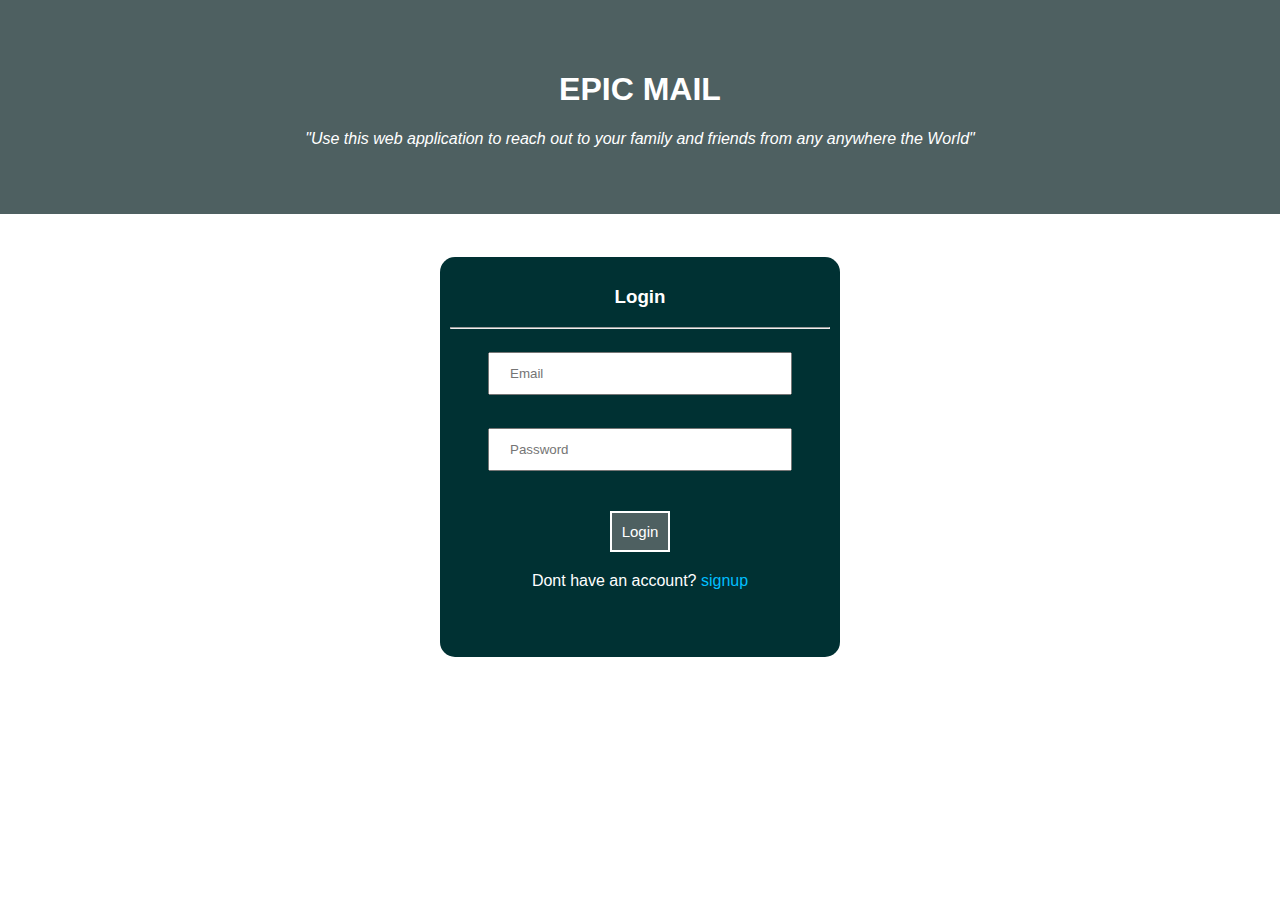
<file: admin.html>
<DOCTYPE html>
    <html>
    <head>
      <meta charset="utf-8" />
      <meta http-equiv="X-UA-Compatible" content="IE=edge">
      <title>ABOUT</title>
      <meta name="viewport" content="width=device-width, initial-scale=1">
      <link rel="stylesheet" type="text/css" media="screen" href="css/main.css" />
      <script src="js/main.js"></script>
    </head>
    <body>
      <nav>
        <ul>
          <li><a href="users.html" class="left">EPIC MAIL</a></li>
          <li><a href="#" class="right">(<span style="color: #86b5b5;"><script>document.writeln(localStorage.getItem('profile'));</script></span>)</a></li>
          <li><a href='#' class="right" onclick="logOut()">Logout</a></li>
          <li><a href="users.html" class="right">Users</a></li>
          <li><a href="admin.html" class="right" style="background-color: aliceblue; color:black">Admin</a></li>
        </ul>
      </nav>
      <div class="maincontainer">
        <div id="admin">
          <div class="button1">
            <button onclick="AddUsers()">Add Users</button>
            <button onclick="CreateGroups()">Create Groups</button>
            <button onclick="DeleteGroups()">Delete Group</button>
            <button onclick="DeleteUserFromGroups()">Delete User From Group</button>
            <button onclick="EditGroup()">Edit Group Name</button>
          </div>
          <div>
          <form class="container" id="AddUsers">
           
              <h1>Add Users</h1>
              <hr>
              <div id="messages"></div>
              <br>
              <div id="add_user_form">
              <select id="groupId">
  
              </select>
              <br>
              <input type="text" placeholder="Enter userRole" id="userRole">
              <br>
              <select id="userId">
              </select>
              <br>
              <button type="button" class="signup" onclick="AddUser()" >Submit</button>
              <br>
            </div>
          </form>
        </div>
          <form class="container" id="CreateGroups">
            <div id="messages"></div>
            <div>
              <h1>Create Groups</h1>
              <hr>
              <br>
              <input type="text" placeholder="Enter a group name" id="groupname">
              <br>   
              <br>
              <input type="text" placeholder="Enter a group role" id="grouprole">
                  <br>
                    <button type="button" class="signup" onclick="CreateGroup()">Submit</button>
                  <br>
            </div>
          </form>
          
            <form class="container" id="DeleteUserFromGroups">
             
                <h1>Delete User From A Group</h1>
                <hr>
                <div id="messages"></div>
                <br>
                <div id="delete_usergroup_form">
                <select id="DeleteUserFromGroupID">
    
                </select>
                <br>
                <select id="DeleteUserId">
                </select>
                <br>
                <button type="button" class="signup" onclick="DeleteUserFromGroup_1()" >Submit</button>
                <br>
              </div>
            </form>
            <form class="container" id="ChangeGroupName">
           
              <h1>Change Group Name</h1>
              <hr>
              <br>
              <div id="add_user_form">
              <select id="getgroupId">
  
              </select>
              <br>
              <input type="text" placeholder="Enter new group name" id="newgroupname">
              <br>
              <button type="button" class="signup" onclick="RenameGroup()" >Submit</button>
              <br>
            </div>
          </form>
          <form class="container" id="DeleteGroups">
           
            <h1>Delete Group</h1>
            <hr>
            
            <br>
            <div id="delete_user_form">
            <select id="DeleteGroupId">
  
            </select>
            <br>
            <button type="button" class="signup" onclick="DeleteGroup()" >Submit</button>
            <br>
          </div>
        </form>
          
        </div>
      </div>
      <footer>
        <div>
          <p>&copy; Epic Mail 2019</p>
        </div>
      </footer>
      <script src="js/global.js"></script>
      <script src="js/adduser.js"></script>
      <script src="js/creategroup.js"></script>
      <script src="js/delete_group.js"></script>
      <script src="js/DeleteUserFromGroup.js"></script>
      <script src="js/editGroupName.js"></script>
      <script src="js/logout.js"></script>
      
    </body>
    </html>
</file>
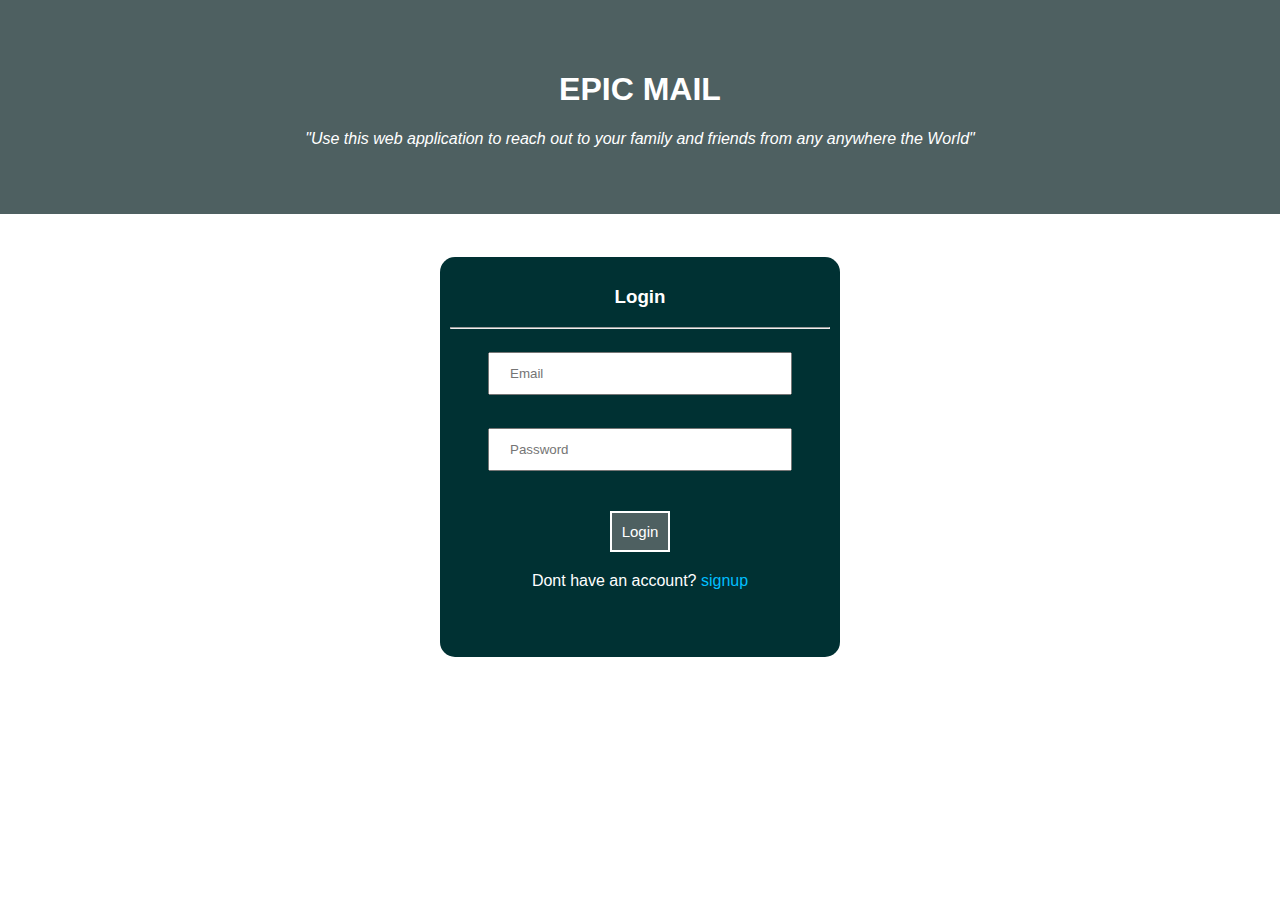
<file: compose.html>
<!DOCTYPE html>
<html lang="en">
<head>
  <meta charset="UTF-8">
  <meta name="viewport" content="width=device-width, initial-scale=1.0">
  <meta http-equiv="X-UA-Compatible" content="ie=edge">
  <link rel="stylesheet" type="text/css" media="screen" href="css/main.css" />
  <link rel="stylesheet" type="text/css" media="screen" href="css/users.css" />
  <title>Document</title>
</head>
<body>
  <nav>
    <ul>
      <li><a href="users.html" class="left">EPIC MAIL</a></li>
      <li><a href="#" class="right">(<span style="color: lightblue;"><script>document.writeln(localStorage.getItem('profile'));</script></span>)</a></li>
      <li><a href="admin.html" class="right">Admin</a></li>
      <li><a href="users.html" class="right">Users</a></li>
    </ul>
  </nav>
  <div id ="error-message" style ="background-color: red; color:white;width:100%;"></div>
  <div id ="success-message" style ="background-color: lightgreen; color:white;width:100%;"></div>
  <aside class="sidebar">
    <div>
      <ul class="ul">
        <li><a href="compose.html">Compose</a></li>
        <li><a href="users.html">Inbox</a></lii>
        <li><a href="sent.html">Sent</a></li>
        <li><a href="sendmessge2group.html">Send message to a group</a></li>
      </ul>
    </div>
  </aside>

  <table>
    <caption>Send a Message</caption>
    <tr>
      <td>
        <div class="compose_form">
     
          <form class="modal_elements" id="theformId">
            <input type="text" name="title" placeholder="Enter receiver's email" id="receiver_email">
            <input type="text" name="title" placeholder="Enter subject" id="subject">
            <textarea cols="30" rows="10" placeholder="Enter Message" id="message"></textarea>
            <div id="submit">
              <button type="button" class="signup" id="Save">Save</button>
            </div>
          </form>
        </div>
      </td>
    </tr>
  </table>
  <footer>
    <div>
      <p>&copy; Epic Mail 2019</p>
    </div>
  </footer>
  <script src="js/global.js"></script>
  <script src="js/compose.js"></script>
</body>

</html>
</file>
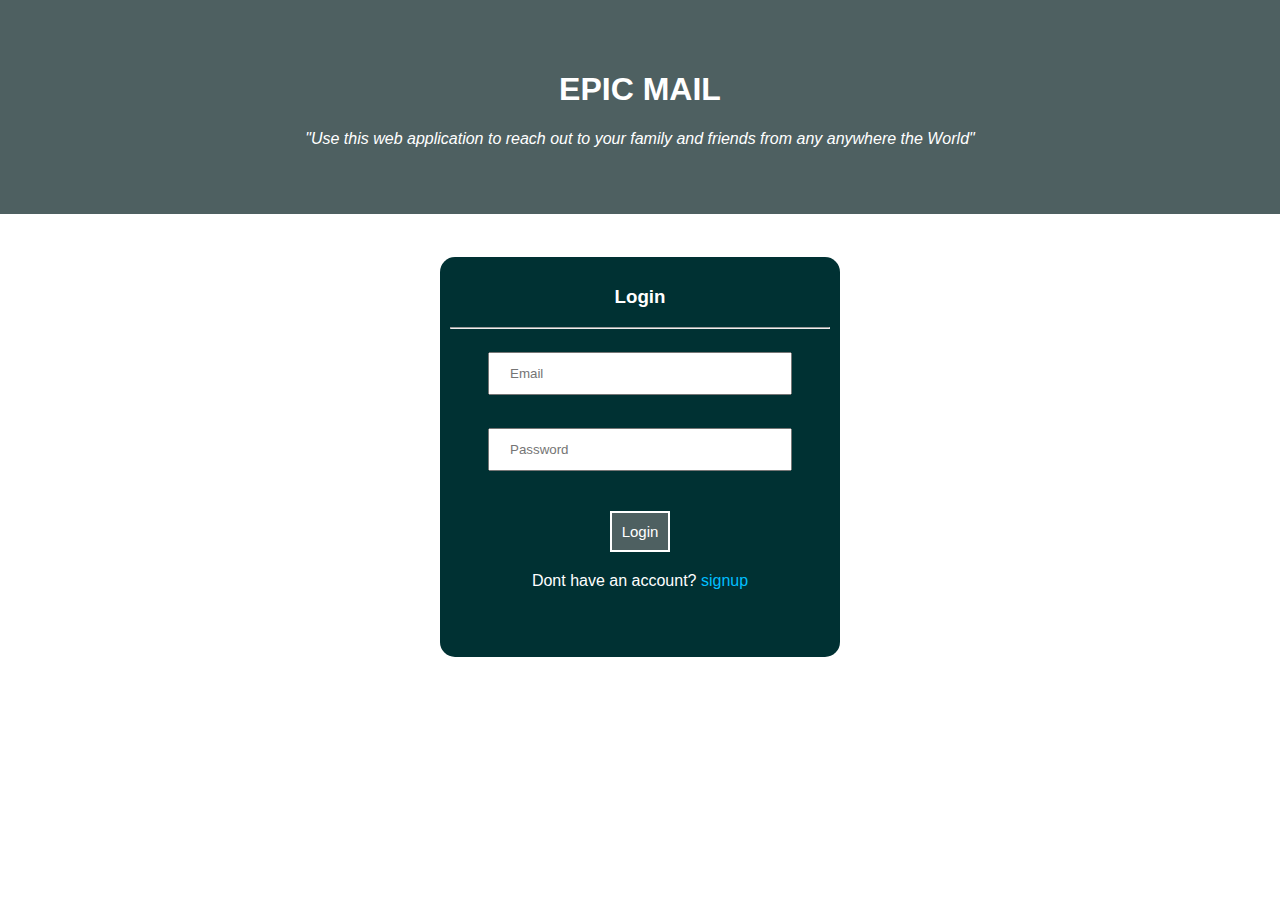
<file: login.html>
<!DOCTYPE html>
<html>
<head>
<title>Epic Mail</title>
<meta charset="UTF-8">
<meta name="viewport" content="width=device-width, initial-scale=1">
<link rel="stylesheet" type="text/css" href="css/login.css">
<link rel="stylesheet" type="text/css" href="css/main.css">
</head>
<body>
<div class="header">
  <h1>EPIC MAIL</h1>
  <p><i>"Use this web application to reach out to your family and friends
    from any anywhere the World"</i></p>
</div>
<div id ="error-message" style ="background-color: red; color:white;width:100%;"></div>
<div id ="success-message" style ="background-color: lightgreen; color:white;width:100%;"></div>
<form class="container">
  <div id="login_form">
    <h3>Login</h3>
    <hr>
    <input type="email" placeholder="Email" id="email"> <br><br>
    <input type="password" placeholder="Password" id="password">
    <br><br>
    <div id="lower_login">
      <br>
      <button onclick="loginUser(); return false;" >Login</button>
    <P>Dont have an account? <a href="signup.html">signup </a></P>
    </div>
  </div>
</form>
<script src="js/global.js"></script>
<script src="js/login.js"></script>
</body>
</html>
</file>
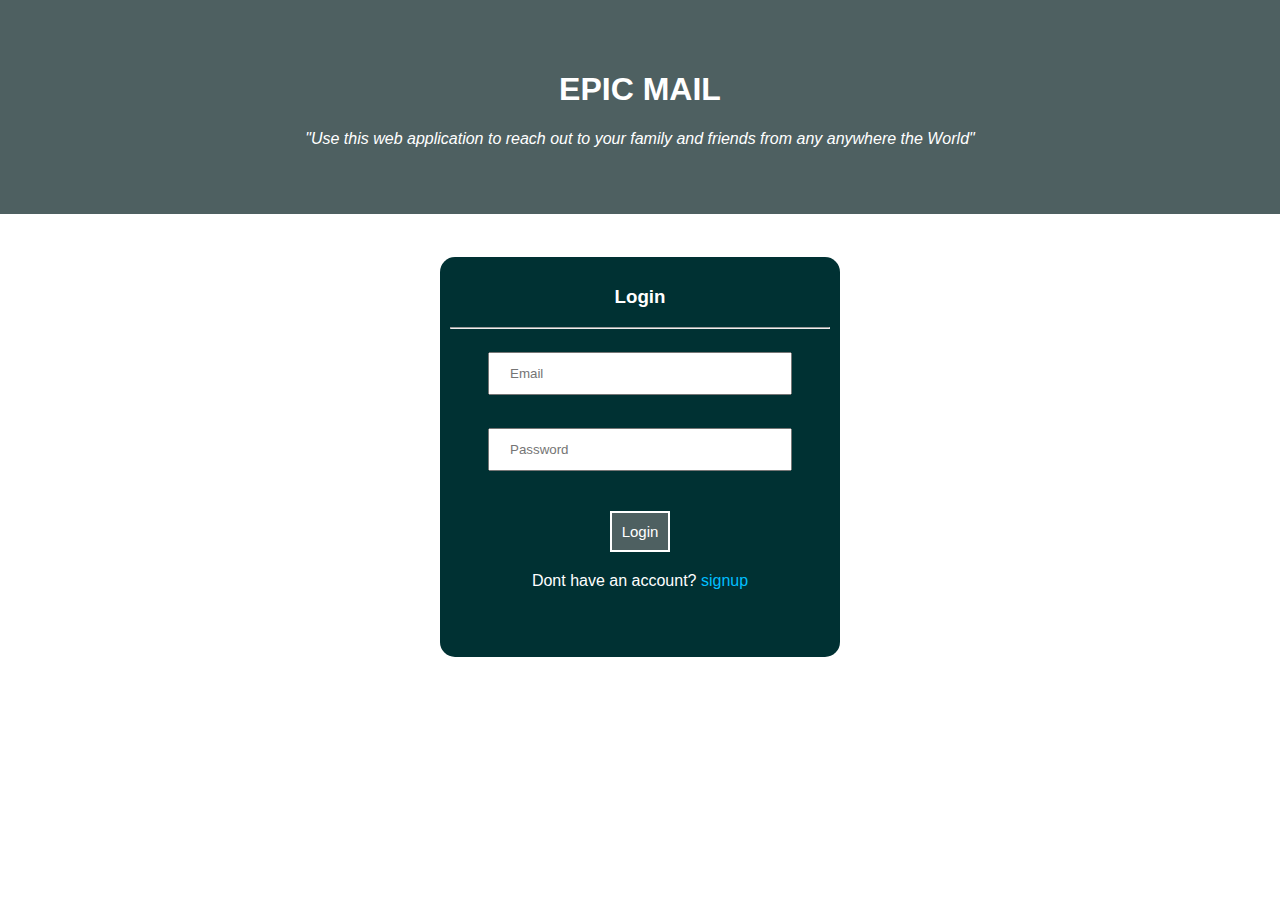
<file: sendmessge2group.html>
<!DOCTYPE html>
<html lang="en">
<head>
  <meta charset="UTF-8">
  <meta name="viewport" content="width=device-width, initial-scale=1.0">
  <meta http-equiv="X-UA-Compatible" content="ie=edge">
  <link rel="stylesheet" type="text/css" media="screen" href="css/main.css"/>
  <link rel="stylesheet" type="text/css" media="screen" href="css/users.css"/>

  <title>Document</title>
</head>
<body>
    <nav>
        <ul>
            <li><a href="login.html" class="left">EPIC MAIL</a></li>
            <li><a href="#" class="right">(<span style="color: lightblue;"><script>document.writeln(localStorage.getItem('profile'));</script></span>)</a></li>
            <li><a href="admin.html" class="right">Admin</a></li>
            <li><a href="users.html" class="right">Users</a></li>
        </ul>
      </nav>
      <aside class="sidebar">
          <div>
            <ul class="ul">
                <li><a href="compose.html">Compose</a></li>
                <li><a href="users.html">Inbox</a></lii>
                <li><a href="sent.html">Sent</a></li>
                <li><a href="sendmessge2group.html">Send message to a group</a></li>
            </ul>
            </div>
      </aside>

    <table>
      <caption>Send a Message</caption>
      <tr>
        <td>
          <div class="compose_form" id="compose_form">
            <div id="messages"></div>
            <form class="modal_elements">
              <select id="Group name">
                
              </select>
              <input type="text" name="title" placeholder="Enter subject" id="subject">
              <textarea cols="30" rows="10" placeholder="Enter Message" id="message"></textarea>
              <div id="submit">
                <button type="button" class="signup" id="Save">Save</button>
                <button type="button" class="signup" id="Delete">Delete</button>
              </div>
            </form>
          </div>
        </td>
      </tr>
    </table>
        <footer>
            <div>
                <p>&copy; Epic Mail 2019</p>
            </div>
          </footer>

          <script src="js/myModals.js"></script>
          <script src="js/global.js"></script>
          <script src="js/group_message.js"></script>
</body>
</html>
</file>
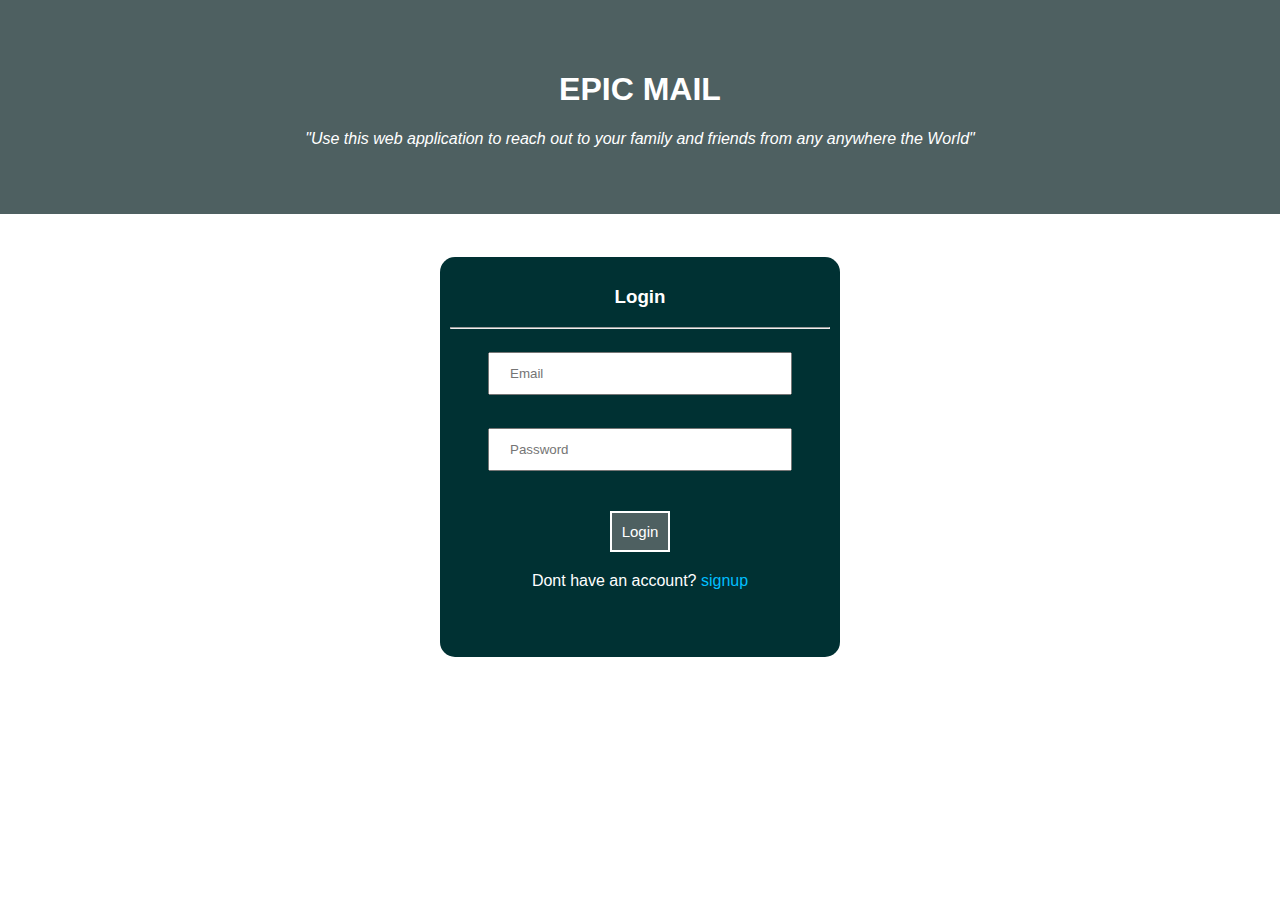
<file: sent.html>
<!DOCTYPE html>
<html lang="en">
<head>
  <meta charset="UTF-8">
  <meta name="viewport" content="width=device-width, initial-scale=1.0">
  <meta http-equiv="X-UA-Compatible" content="ie=edge">
  <link rel="stylesheet" type="text/css" media="screen" href="css/main.css"/>
  <link rel="stylesheet" type="text/css" media="screen" href="css/users.css"/>
  <title>Document</title>
</head>
<body>
    <nav>
        <ul>
            <li><a href="#" class="left">EPIC_Mail</a></li>
            <li><a href="#" class="right">(<span style="color: lightblue;"><script>document.writeln(localStorage.getItem('profile'));</script></span>)</a></li>
            <li><a href="admin.html" class="right">Admin</a></li>
            <li><a href="users.html" class="right">Users</a></li>
            <!-- <li><a href="login.html" class="right">Login</a></li> -->
            <li><a href="login.html" class="right">Home</a></li>
        </ul>
      </nav>
      <aside class="sidebar">
          <div>
            <ul class="ul">
                <li><a href="compose.html">Compose</a></li>
                <li><a href="users.html">Inbox</a></lii>
                <li><a href="sent.html">Sent</a></li>
                <li><a href="sendmessge2group.html">Send message to a group</a></li>
            </ul>
            </div>
      </aside>
      <div id="sent_message"></div>
  <div id="DisplayMessage" class="modal">

      <!-- Modal content -->
      <div class="modal-content">
        <div class="modal-header">
              <h3>Message<span class="closeBtn2">&times;</span></h3>
        </div>
        <div class="modal-body">
          <form class="modal_elements">
              <p>Received From: <span id="sender_email"></span><p>
                  <p>Subject: <span id="subject"></span><p>
                  <p>To: Me</p>
                  <label>Message</label>
                  <p id="received_message" ></p>
            <div id="submit">
              <!-- <button class="thselect">Forward</button> -->
            </div>
            
          </form>
    
        </div>
        <div>
          
        </div>
      </div>
    
    </div>
        <footer>
            <div>
                <p>&copy; Epic Mail 2019</p>
            </div>
          </footer>
      
  
          <script src="js/myModals.js"></script>
          <script src="js/global.js"></script>
          <script src="js/sent.js"></script>
</body>
</html>
</file>
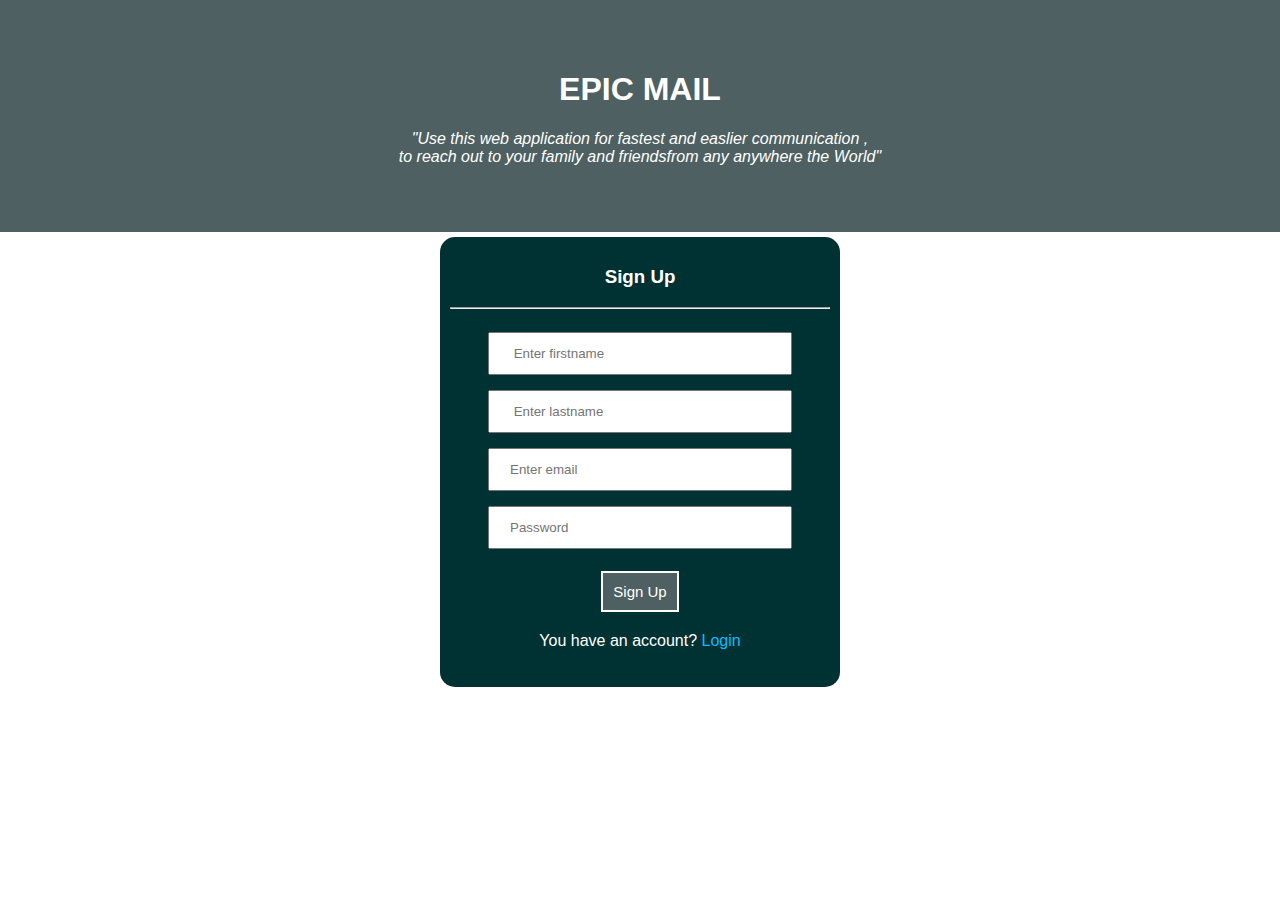
<file: signup.html>
<DOCTYPE>
<html>
<head>
  <title>Epic Mail</title>
  <meta charset="UTF-8">
  <meta name="viewport" content="width=device-width, initial-s
  cale=1">
  <link rel="stylesheet" type="text/css" href="css/login.css">
  <link rel="stylesheet" type="text/css" href="css/main.css">
</head>

<body>
  <!-- Header -->
  <div class="header">
    <h1>EPIC MAIL</h1>
    <p><i>"Use this web application for fastest and easlier communication , <br>
        to reach out to your family and friendsfrom any anywhere the World"</i></p>
  </div>
<div id ="error-message" style ="background-color: red; color:white;width:100%;"></div>
<div id ="success-message" style ="background-color: lightgreen; color:white;width:100%;"></div>
  <div class="container2">
    <form id="formId">
      <h3>Sign Up</h3>
      <hr>
      <div id="messages"></div>
      <input type="text" placeholder=" Enter firstname" id="firstname">
      <br>
      <input type="text" placeholder=" Enter lastname" id="lastname">
      <br>
      <input type="text" placeholder="Enter email" id="email">
      <br>
      <input type="password" placeholder="Password" id="password">
      <div id="lower_login">
        <br>
        <button type="reset" onclick="CreateUser()">Sign Up</button>
        <P>You have an account? <a href="login.html">Login</a></P>
      </div>
      </form>
    </div>
  </div>
  <script src="js/global.js"></script>
  <script src="js/signup.js"></script>
</body>
</html>
</file>
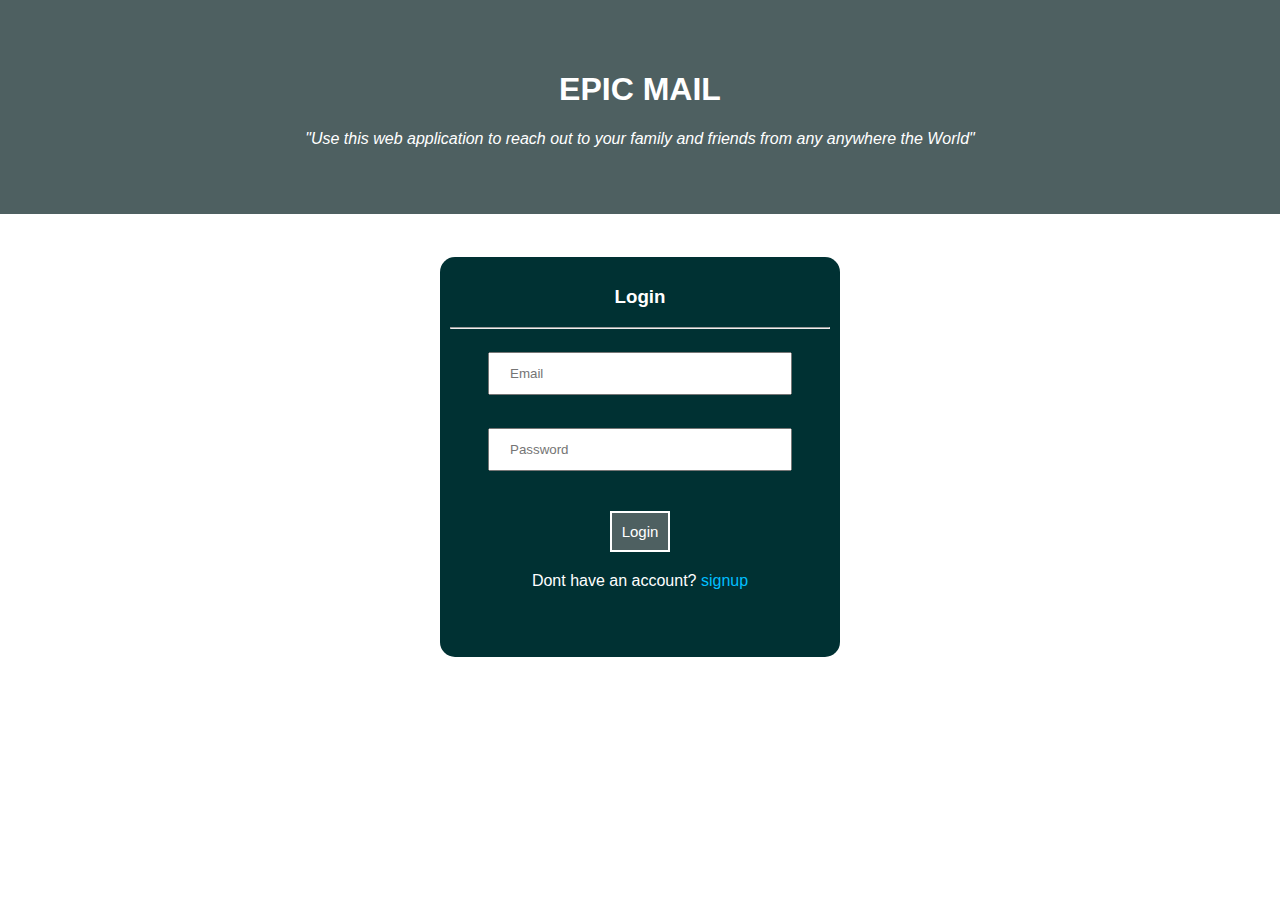
<file: users.html>
<!DOCTYPE html>
<html lang="en">
<head>
  <meta charset="UTF-8">
  <meta name="viewport" content="width=device-width, initial-scale=1.0">
  <meta http-equiv="X-UA-Compatible" content="ie=edge">
  <link rel="stylesheet" type="text/css" media="screen" href="css/main.css"/>
  <link rel="stylesheet" type="text/css" media="screen" href="css/users.css"/>

  <title>Document</title>
</head>
<body>
    <nav>
        <ul>
            <li><a href="login.html" class="left">EPIC MAIL</a></li>
            <li><a href="#" class="right">(<span style="color: lightblue;"><script>document.writeln(localStorage.getItem('profile'));</script></span>)</a></li>
            <li><a href="admin.html" class="right">Admin</a></li>
            <li><a href="users.html" class="right" class="right" style="background-color: aliceblue; color:black">Users</a></li>
        </ul>
      </nav>
      <aside class="sidebar">
          <div>
            <ul class="ul">
                <li><a href="compose.html">Compose</a></li>
                <li><a href="users.html">Inbox</a></lii>
                <li><a href="sent.html">Sent</a></li>
                <li><a href="sendmessge2group.html">Send message to a group</a></li>
            </ul>
            </div>
      </aside>
    
  <div id="inbox_message">

  </div>


  <!-- The Modal for message display-->
  <div id="DisplayMessage" class="modal">

      <!-- Modal content -->
      <div class="modal-content">
        <div class="modal-header">
              <h3>Message<span class="closeBtn2">&times;</span></h3>
        </div>
        <div class="modal-body">
          <form class="modal_elements">
            <p>Received From: <span id="sender_email"></span><p>
            <p>Subject: <span id="subject"></span><p>
            <p>To: Me</p>
            <label>Message</label>
            <p id="received_message" ></p>
            <div id="submit">
              <!-- <button class="thselect" >Send</button> -->
            </div>
          </form>
        </div>
        <div id="mess"> 
        </div>
      </div>
    </div>
        <footer>
            <div>
                <p>&copy; Epic Mail 2019</p>
            </div>
          </footer>
          <script src="js/myModals.js"></script>
          <script src="js/global.js"></script>
          <script src="js/users.js"></script>
</body>
</html>
</file>
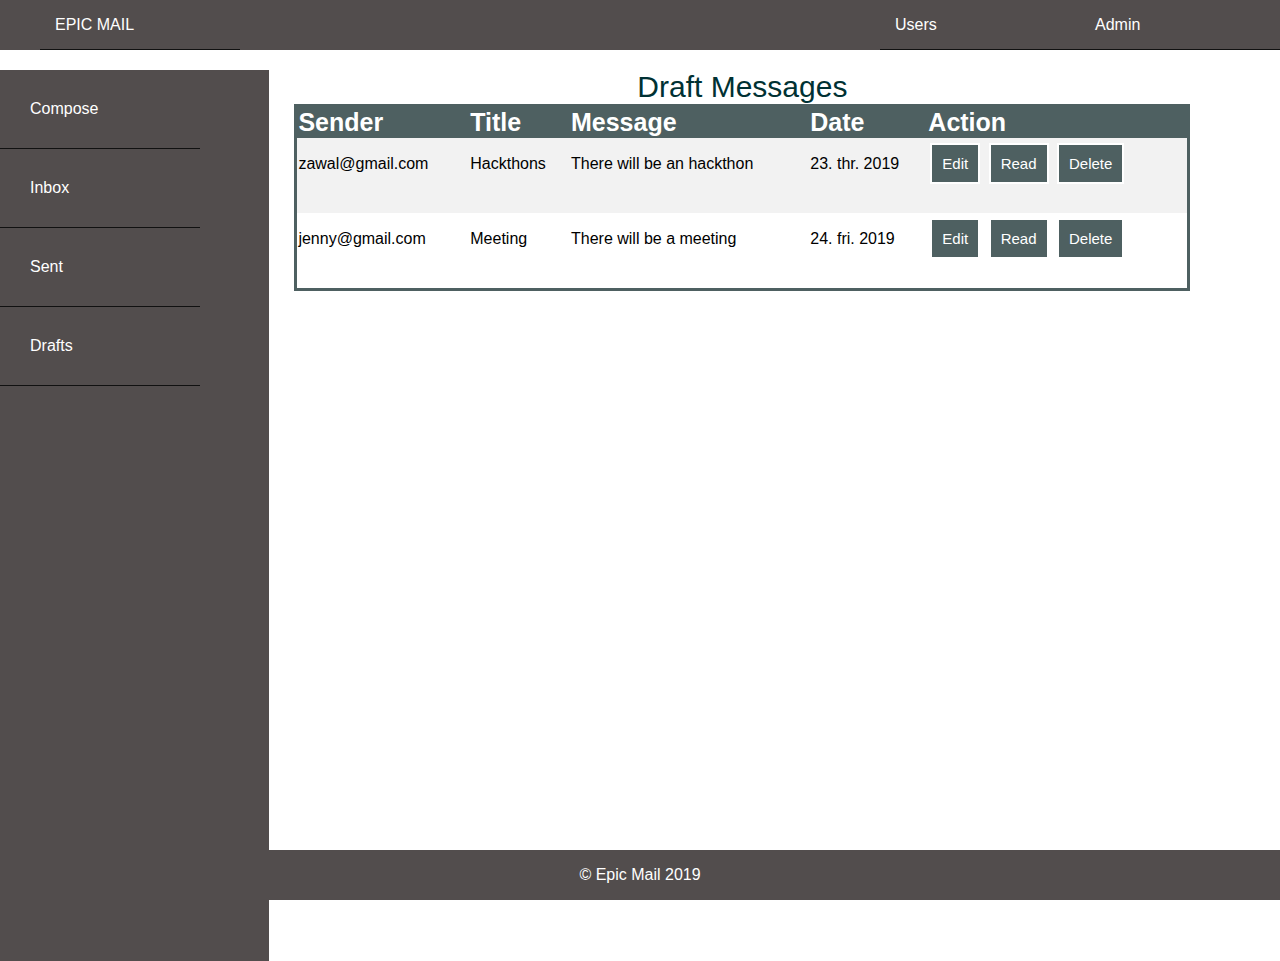
<file: UI/Drafts.html>
<!DOCTYPE html>
<html lang="en">
<head>
  <meta charset="UTF-8">
  <meta name="viewport" content="width=device-width, initial-scale=1.0">
  <meta http-equiv="X-UA-Compatible" content="ie=edge">
  <link rel="stylesheet" type="text/css" media="screen" href="css/main.css"/>
  <link rel="stylesheet" type="text/css" media="screen" href="css/users.css"/>

  <title>Document</title>
</head>
<body>
    <nav>
        <ul>
            <li><a href="index.html" class="left">EPIC MAIL</a></li>
            <li><a href="admin.html" class="right">Admin</a></li>
            <li><a href="users.html" class="right">Users</a></li>
        </ul>
      </nav>
      <aside class="sidebar">
          <div>
            <ul class="ul">
                <li><a href="compose.html">Compose</a></li>
                <li><a href="users.html">Inbox</a></lii>
                <li><a href="sent.html">Sent</a></li>
                <li><a href="Drafts.html">Drafts</a></li>
            </ul>
            </div>
      </aside>
      <table>
          <caption>Draft Messages</caption>  
      <th>Sender</th>
      <th>Title</th>
      <th>Message</th>
      <th>Date</th>
      <th>Action</th>
    </tr>
    <tr>
      <td>zawal@gmail.com</td>
      <td>Hackthons</td>
      <td>There will be an hackthon</td>
      <td>23. thr. 2019</td>
      <td><button   class="thselect">Edit</button>
        <button  id ="message" class="thselect">Read</button>
        <button onclick="mydeleteFunction()" class="thselect">Delete</button>
      </td>
    </tr>
    <tr>
        <td>jenny@gmail.com</td>
        <td>Meeting</td>
        <td>There will be a meeting</td>
        <td>24. fri. 2019</td>
        <td><button class="thselect">Edit</button>
          <button  id ="message2" class="thselect">Read</button>
          <button onclick="mydeleteFunction()" class="thselect">Delete</button>
        </td>
      </tr>
      
        </table>


  <!-- The Modal for displaying message -->
  <div id="DisplayMessage" class="modal">

      <!-- Modal content -->
      <div class="modal-content">
        <div class="modal-header">
              <h3>Message<span class="closeBtn2">&times;</span></h3>
        </div>
        <div class="modal-body">
          <form class="modal_elements">
            <p>Sent To: jzalwa@gmail.com<p>
            <p>From: Me</p>
            <textarea >There will be a meeting</textarea>
            <div id="submit">
              <button class="thselect">Send</button>
            </div>          
          </form> 
        </div>
        <div> 
        </div>
      </div>  
    </div>
        <footer>
            <div>
                <p>&copy; Epic Mail 2019</p>
            </div>
          </footer>

          <script src="js/myModals.js"></script>
</body>
</html>
</file>
<file: css/main.css>
body{
  font-family: 'Roboto Condensed', sans-serif;
}

li{
list-style: none;
display: inline;
}
nav{
 background-color: #524d4d;
 color:white;
 overflow: hidden;
 flex-direction: row;
 margin-top:-15px;
 margin-left: 0;
 margin-right: 0;
 margin-bottom: 20px;
}
a:hover{
background-color: #4e6061;
}
.right{
float: right;
padding: 15px;
text-decoration: None;
color:#ffffff;
}

.left{
  float: left;
  padding: 15px;
  text-decoration: None;
  color:#ffffff;
  }

.h1{
color: #ffffff;
text-align: center;
}
.para1{
text-align: center;
font-size: 25px;
color: crimson;
height: 300px;
}
.a2{
text-decoration: None;
color:white;
}
.form{
padding: 25px;
color:white;
display: block;
text-align: center;
background-color: #003133;
height: 55%;
width: 55%;
margin-left:20%;
margin-top:10%;
margin-bottom:10%;
}
.label{
text-align:left;
}

.profile{
display: block;
background-color:aquamarine;
color:black;

}
.anchor{
float: right;
Text-decoration:none;
padding: 20px; 
color :white;
}
.wrapper>div{
display: grid;
grid-template-rows: 40px 60px;
}
.paraC{
font-size: 20px;

}

label{
margin-left: 15%;

}
.geo{
margin-top: 15%;
}

#lower_login{
  
text-align: center;

}
#lower_login a{
  text-decoration: none;
  color:deepskyblue;
}
table{
  border: 3px solid #4e6061;
  border-collapse: collapse;
  width: 70%;
  height: 50%;
  text-align: left;
  border-spacing:5px;
  padding:5px;
  font-family: Arial, Helvetica, sans-serif;
  margin-left: 23%;

  }
  table tr:nth-child(even){
    background-color: #f2f2f2;
  }
  table th{
    background-color: #4e6061;
    font-size: 25px;
    color:#ffffff;
  }
  .thselect{
    background-color: #4e6061;
    
  }
  table tr td{
    padding-bottom: 25px;
  }
input[type=text], input[type=password], input[type=email]{

width: 80%;
padding: 12px 20px;
margin-top: 15px;
display: inline-block;
}
select{
  width: 80%;
  padding: 12px 20px;
  margin-top: 15px;
  display: inline-block;
}

.red{
background-color: #635D9C;
width:100%;
height: 30%;
}
.marron{
background-color:#635D9C;
width:100%;
height: 30%;
}
footer{
background-color: #524d4d;
color:white;
text-align: center;
position: fixed;
bottom: 0;
width: 100%;
}
button{
background-color: #4e6061;
border: 2px solid;
color: #ffffff;
display: inline-block;
font-size: 15px;
margin: 4px 2px;
padding: 10px;

}
#admin{
  text-align: center
}
.button1 > button{
border-radius: 18px;
display:inline;
margin:0 auto;

}
.signup{
  border-radius: 18px;
}
.style{
background-color:#86b5b5;
}
.center{
display: block;
margin-left: auto;
margin-right:auto;
width:10%; 
}
.maincontainer{
padding: 15px;
background-color: aliceblue; 
margin-top: 0%;
}
.subform{
background-color:#003133;
padding:50;
color:black;
display:block;
text-align:center;
height: 50%;
width: 50%;
}
.container{
position: relative;
text-align: center;
left:50%;
transform:translate(-50%,-50%);
width:400px;
height:400px;
background-color: #003133;
margin-top: 19%;

color: #ffffff;
padding:10px;
border-radius: 15px;
}
.container2{
  position: relative;
  
  text-align: center;
  left:50%;
  transform:translate(-50%,-50%);
  width:400px;
  height:450px;
  background-color: #003133;
  margin-top: 18%;
  
  color: #ffffff;
  padding:10px;
  border-radius: 15px;
  }


#AddUser{
display: none;
height: 400px;
widows: 400px;
}
#CreateGroups{
display: none;
height: 400px;
widows: 400px;
}
body {margin: 0;}

.sidebar{
  background-color:#524d4d;
  height:99%;
  width: 21%;
  display:block;
  position:absolute;
  left:0%px;
  top: 0%px;
}
.ul{
  margin: 0%;
  padding: 0%;
}
ul li a{
 background-color: #524d4d;
 border-bottom:1px solid #111111;
 display: block;
 width: 200px;
 padding:30px;
 color: #ffffff;
 text-decoration: none;
}
caption{
  font-size: 30px;
  color: #003133;
}
@media (max-width: 700px) {
  .row, .navbar {   
      flex-direction: column;
  }
  .modal-content {
     
      width: 80%;
  } 
  
}
</file>
<file: css/users.css>
* {
    box-sizing: border-box;
}

/* Style the body */
body {
    font-family: Arial;
    margin: 0;
}


input[type=text], input[type=number],textarea {
    height: 44px;
    font-size: 16px;
    width: 100%;
    margin-bottom: 10px;
    background: #fff;
    border: 1px solid #d9d9d9;
    border-top: 1px solid #c0c0c0;
    padding: 0 8px;
    box-sizing: border-box;
    -moz-box-sizing: border-box;
   
  }
  

.buttons {
    width: 100%;
    padding: 20px;
    text-align: center;
    display: inline-block;
    border: none;
    
}


#message,#message2{
    cursor: pointer;
    text-decoration: bold;
}

  

.editBtn, #deleteBtn,#readmore,#submitBtn {
    border:none;
    border-radius: 5px;
    color: white;   
    margin-right: 5px;
    /* width:10%; */
    height:25px; 
    cursor: pointer;
}

.editBtn{
    background:#1abc9c;
}
#deleteBtn{
    background:#8B0000;
}



/* The Modal (background) */
.modal {
    display: none; /* Hidden by default */
    position: fixed; /* Stay in place */
    z-index: 1; /* Sit on top */
    padding-top: 100px; /* Location of the box */
    left: 0;
    top: 0;
    width: 100%; /* Full width */
    height: 100%; /* Full height */
    overflow: auto; /* Enable scroll if needed */
    background-color: rgb(0,0,0); /* Fallback color */
    background-color: rgba(0,0,0,0.5); /* Black w/ opacity */
}

/* Modal Content */
.modal-content {
    position: relative;
    background-color: #fefefe;
    margin: auto;
    padding: 20px;
    border: 1px solid #888;
    width: 50%;
    box-shadow: 0 4px 8px 0 rgba(0,0,0,0.2),0 6px 20px 0 rgba(0,0,0,0.19);
    /*-webkit-animation-name: animatetop;
    -webkit-animation-duration: 0.4s;*/
    animation-name: animatetop;
    animation-duration: 1s
} 
.compose_form{
    width: 40%;
    margin: auto;
    
    
}
/* */

@keyframes animatetop {
    from { opacity:0}
    to {opacity:1}
}

/* The Close Button */
.closeBtn,.closeBtn2 {
    color: #4B99BD;
    float: right;
    font-size: 28px;
    font-weight: bold;
}

.closeBtn:hover,
.closeBtn:focus {
    color: #000;
    text-decoration: none;
    cursor: pointer;
}

.closeEditBtn , .closeEditBtn2{
    color: #4B99BD;
    float: right;
    font-size: 28px;
    font-weight: bold;
    padding: 2px 16px;
}

.closeEditBtn:hover, .closeEditBtn2:hover,
.closeEditBtn:focus, closeEditBtn2:focus{
    color: #000;
    text-decoration: none;
    cursor: pointer;
} 

/* submit button */
#submit{
    margin-top:10px;
  text-align: center;

}


.modal-body {
  padding: 2px 16px;
    margin-bottom: 20px;

}
.modal-body input[type=text],textarea{
  height: 44px;
  font-size: 16px;
  width: 100%;
  margin-bottom: 10px;
  background: #fff;
  border: 1px solid #d9d9d9;
  border-top: 1px solid #c0c0c0;
  padding: 0 8px;
  box-sizing: border-box;
  -moz-box-sizing: border-box;
}

.Edit-body {
  padding: 2px 16px;
    margin-bottom: 20px;

}
.Edit-body input[type=text]{
  height: 44px;
  font-size: 16px;
  width: 100%;
  margin-bottom: 10px;
  background: #fff;
  border: 1px solid #d9d9d9;
  border-top: 1px solid #c0c0c0;
  padding: 0 8px;
  box-sizing: border-box;
  -moz-box-sizing: border-box;
}

.closeBtn {
    color: #4B99BD;
    float: right;
    font-size: 28px;
    font-weight: bold;
    padding: 2px 16px;
}

.closeBtn:hover,
.closeBtn:focus {
    color: #000;
    text-decoration: none;
    cursor: pointer;
} 

.modal-footer {
    padding: 2px 16px;
    background-color: #4B99BD;
    color: white;
}

/* end modal css */

/* Responsive layout - when the screen is less than 700px wide, make the two columns stack on top of each other instead of next to each other */
@media (max-width: 700px) {
    .row, .navbar {   
        flex-direction: column;
    } 
    .modal-content {
        width: 80%; 
    }   
}
</file>
<file: css/login.css>
* {
    box-sizing: border-box;
}

/* Style the body */
body {
    font-family: Arial;
    /* margin: 0;
    background: url(../images/d.jpg) no-repeat center center fixed; */
}

/* Header/logo Title */
.header {
    padding: 50px;
    text-align: center;
    background: #4e6061;
    color: white;
}





/* Responsive layout - when the screen is less than 700px wide, make the two columns stack on top of each other instead of next to each other */
@media (max-width: 700px) {
    .row, .navbar {   
        flex-direction: column;
    }
    .form {
    position:relative;
    
    left:50%;
    transform:translate(-50%,-50%);
    width:290px;
    height:270px;
    
    }
   
}
</file>
<file: UI/css/main.css>
body{
  font-family: 'Roboto Condensed', sans-serif;
}

li{
list-style: none;
display: inline;
}
nav{
 background-color: #524d4d;
 color:white;
 overflow: hidden;
 flex-direction: row;
 margin-top:-15px;
 margin-left: 0;
 margin-right: 0;
 margin-bottom: 20px;
}
a:hover{
background-color: #4e6061;
}
.right{
float: right;
padding: 15px;
text-decoration: None;
color:#ffffff;
}

.left{
  float: left;
  padding: 15px;
  text-decoration: None;
  color:#ffffff;
  }

.h1{
color: #ffffff;
text-align: center;
}
.para1{
text-align: center;
font-size: 25px;
color: crimson;
height: 300px;
}
.a2{
text-decoration: None;
color:white;
}
.form{
padding: 25px;
color:white;
display: block;
text-align: center;
background-color: #003133;
height: 55%;
width: 55%;
margin-left:20%;
margin-top:10%;
margin-bottom:10%;
}
.label{
text-align:left;
}

.profile{
display: block;
background-color:aquamarine;
color:black;

}
.anchor{
float: right;
Text-decoration:none;
padding: 20px; 
color :white;
}
.wrapper>div{
display: grid;
grid-template-rows: 40px 60px;
}
.paraC{
font-size: 20px;

}

label{
margin-left: 15%;

}
.geo{
margin-top: 15%;
}

#lower_login{
  
text-align: center;

}
#lower_login a{
  text-decoration: none;
  color:deepskyblue;
}
table{
  border: 3px solid #4e6061;
  border-collapse: collapse;
  width: 70%;
  height: 50%;
  text-align: left;
  border-spacing:5px;
  padding:5px;
  font-family: Arial, Helvetica, sans-serif;
  margin-left: 23%;

  }
  table tr:nth-child(even){
    background-color: #f2f2f2;
  }
  table th{
    background-color: #4e6061;
    font-size: 25px;
    color:#ffffff;
  }
  .thselect{
    background-color: #4e6061;
    
  }
  table tr td{
    padding-bottom: 25px;
  }
input[type=text], input[type=password], input[type=email]{

width: 80%;
padding: 12px 20px;
margin-top: 15px;
display: inline-block;
}
select{
  width: 80%;
  padding: 12px 20px;
  margin-top: 15px;
  display: inline-block;
}

.red{
background-color: #635D9C;
width:100%;
height: 30%;
}
.marron{
background-color:#635D9C;
width:100%;
height: 30%;
}
footer{
background-color: #524d4d;
color:white;
text-align: center;
position: fixed;
bottom: 0;
width: 100%;
}
button{
background-color: #4e6061;
border: 2px solid;
color: #ffffff;
display: inline-block;
font-size: 15px;
margin: 4px 2px;
padding: 10px;

}
#admin{
  text-align: center
}
.button1 > button{
border-radius: 18px;
display:inline;
margin:0 auto;

}
.signup{
  border-radius: 18px;
}
.style{
background-color:#86b5b5;
}
.center{
display: block;
margin-left: auto;
margin-right:auto;
width:10%; 
}
.maincontainer{
padding: 15px;
background-color: aliceblue; 
margin-top: 0%;
}
.subform{
background-color:#003133;
padding:50;
color:black;
display:block;
text-align:center;
height: 50%;
width: 50%;
}
.container{
position: relative;
text-align: center;
left:50%;
transform:translate(-50%,-50%);
width:400px;
height:400px;
background-color: #003133;
margin-top: 19%;

color: #ffffff;
padding:10px;
border-radius: 15px;
}
.container2{
  position: relative;
  
  text-align: center;
  left:50%;
  transform:translate(-50%,-50%);
  width:400px;
  height:450px;
  background-color: #003133;
  margin-top: 18%;
  
  color: #ffffff;
  padding:10px;
  border-radius: 15px;
  }


#AddUser{
display: none;
height: 400px;
widows: 400px;
}
#CreateGroups{
display: none;
height: 400px;
widows: 400px;
}
body {margin: 0;}

.sidebar{
  background-color:#524d4d;
  height:99%;
  width: 21%;
  display:block;
  position:absolute;
  left:0%px;
  top: 0%px;
}
.ul{
  margin: 0%;
  padding: 0%;
}
ul li a{
 background-color: #524d4d;
 border-bottom:1px solid #111111;
 display: block;
 width: 200px;
 padding:30px;
 color: #ffffff;
 text-decoration: none;
}
caption{
  font-size: 30px;
  color: #003133;
}
@media (max-width: 700px) {
  .row, .navbar {   
      flex-direction: column;
  }
  .modal-content {
     
      width: 80%;
  } 
  
}
</file>
<file: UI/css/users.css>
* {
    box-sizing: border-box;
}

/* Style the body */
body {
    font-family: Arial;
    margin: 0;
}


input[type=text], input[type=number],textarea {
    height: 44px;
    font-size: 16px;
    width: 100%;
    margin-bottom: 10px;
    background: #fff;
    border: 1px solid #d9d9d9;
    border-top: 1px solid #c0c0c0;
    padding: 0 8px;
    box-sizing: border-box;
    -moz-box-sizing: border-box;
   
  }
  

.buttons {
    width: 100%;
    padding: 20px;
    text-align: center;
    display: inline-block;
    border: none;
    
}


#message,#message2{
    cursor: pointer;
    text-decoration: bold;
}

  

.editBtn, #deleteBtn,#readmore,#submitBtn {
    border:none;
    border-radius: 5px;
    color: white;   
    margin-right: 5px;
    /* width:10%; */
    height:25px; 
    cursor: pointer;
}

.editBtn{
    background:#1abc9c;
}
#deleteBtn{
    background:#8B0000;
}



/* The Modal (background) */
.modal {
    display: none; /* Hidden by default */
    position: fixed; /* Stay in place */
    z-index: 1; /* Sit on top */
    padding-top: 100px; /* Location of the box */
    left: 0;
    top: 0;
    width: 100%; /* Full width */
    height: 100%; /* Full height */
    overflow: auto; /* Enable scroll if needed */
    background-color: rgb(0,0,0); /* Fallback color */
    background-color: rgba(0,0,0,0.5); /* Black w/ opacity */
}

/* Modal Content */
.modal-content {
    position: relative;
    background-color: #fefefe;
    margin: auto;
    padding: 20px;
    border: 1px solid #888;
    width: 50%;
    box-shadow: 0 4px 8px 0 rgba(0,0,0,0.2),0 6px 20px 0 rgba(0,0,0,0.19);
    /*-webkit-animation-name: animatetop;
    -webkit-animation-duration: 0.4s;*/
    animation-name: animatetop;
    animation-duration: 1s
} 
.compose_form{
    width: 40%;
    margin: auto;
    
    
}
/* */

@keyframes animatetop {
    from { opacity:0}
    to {opacity:1}
}

/* The Close Button */
.closeBtn,.closeBtn2 {
    color: #4B99BD;
    float: right;
    font-size: 28px;
    font-weight: bold;
}

.closeBtn:hover,
.closeBtn:focus {
    color: #000;
    text-decoration: none;
    cursor: pointer;
}

.closeEditBtn , .closeEditBtn2{
    color: #4B99BD;
    float: right;
    font-size: 28px;
    font-weight: bold;
    padding: 2px 16px;
}

.closeEditBtn:hover, .closeEditBtn2:hover,
.closeEditBtn:focus, closeEditBtn2:focus{
    color: #000;
    text-decoration: none;
    cursor: pointer;
} 

/* submit button */
#submit{
    margin-top:10px;
  text-align: center;

}


.modal-body {
  padding: 2px 16px;
    margin-bottom: 20px;

}
.modal-body input[type=text],textarea{
  height: 44px;
  font-size: 16px;
  width: 100%;
  margin-bottom: 10px;
  background: #fff;
  border: 1px solid #d9d9d9;
  border-top: 1px solid #c0c0c0;
  padding: 0 8px;
  box-sizing: border-box;
  -moz-box-sizing: border-box;
}

.Edit-body {
  padding: 2px 16px;
    margin-bottom: 20px;

}
.Edit-body input[type=text]{
  height: 44px;
  font-size: 16px;
  width: 100%;
  margin-bottom: 10px;
  background: #fff;
  border: 1px solid #d9d9d9;
  border-top: 1px solid #c0c0c0;
  padding: 0 8px;
  box-sizing: border-box;
  -moz-box-sizing: border-box;
}

.closeBtn {
    color: #4B99BD;
    float: right;
    font-size: 28px;
    font-weight: bold;
    padding: 2px 16px;
}

.closeBtn:hover,
.closeBtn:focus {
    color: #000;
    text-decoration: none;
    cursor: pointer;
} 

.modal-footer {
    padding: 2px 16px;
    background-color: #4B99BD;
    color: white;
}

/* end modal css */

/* Responsive layout - when the screen is less than 700px wide, make the two columns stack on top of each other instead of next to each other */
@media (max-width: 700px) {
    .row, .navbar {   
        flex-direction: column;
    } 
    .modal-content {
        width: 80%; 
    }   
}
</file>
